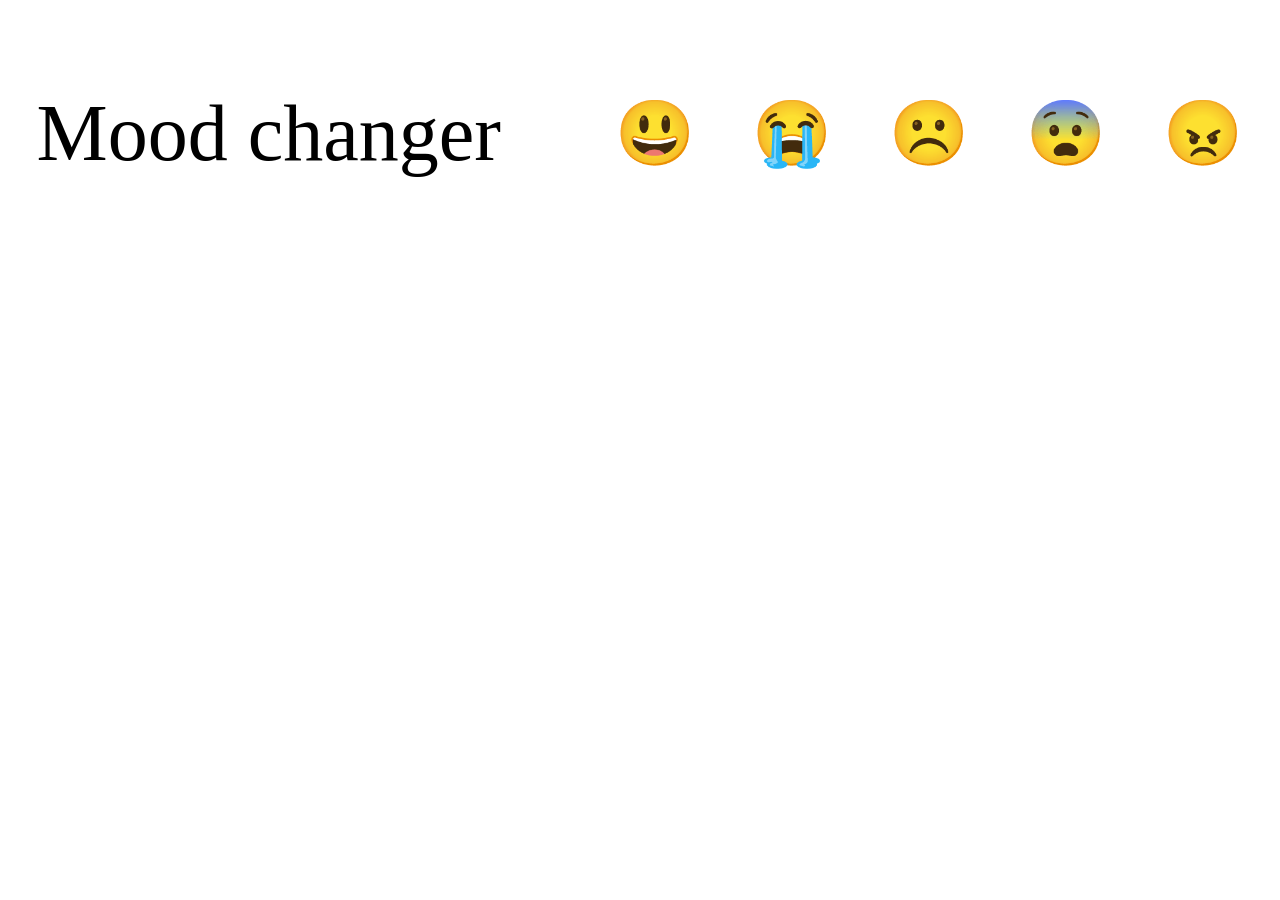
<file: EXTREME HOMEWORK/mood changer/index.html>
<!DOCTYPE html>
<html lang="en">
<head>
    <meta charset="UTF-8">
    <meta name="viewport" content="width=device-width, initial-scale=1.0">
   <link rel="stylesheet" href="style.css">
    <title>Document</title>
</head>
<body>
    <div class="mood">
        <p style="text-align: center; font-size: 5em; ">Mood changer</p>
        <br>
        <br>
    <p onclick="emoji1()">😃</p>
    <p onclick="emoji2()">😭</p>
    <p onclick="emoji3()">☹️</p>
    <p onclick="emoji4()">😨</p>
    <p onclick="emoji5()">😠</p>
    </div>
    <script src="index.js"></script>
</body>
</html>
</file>
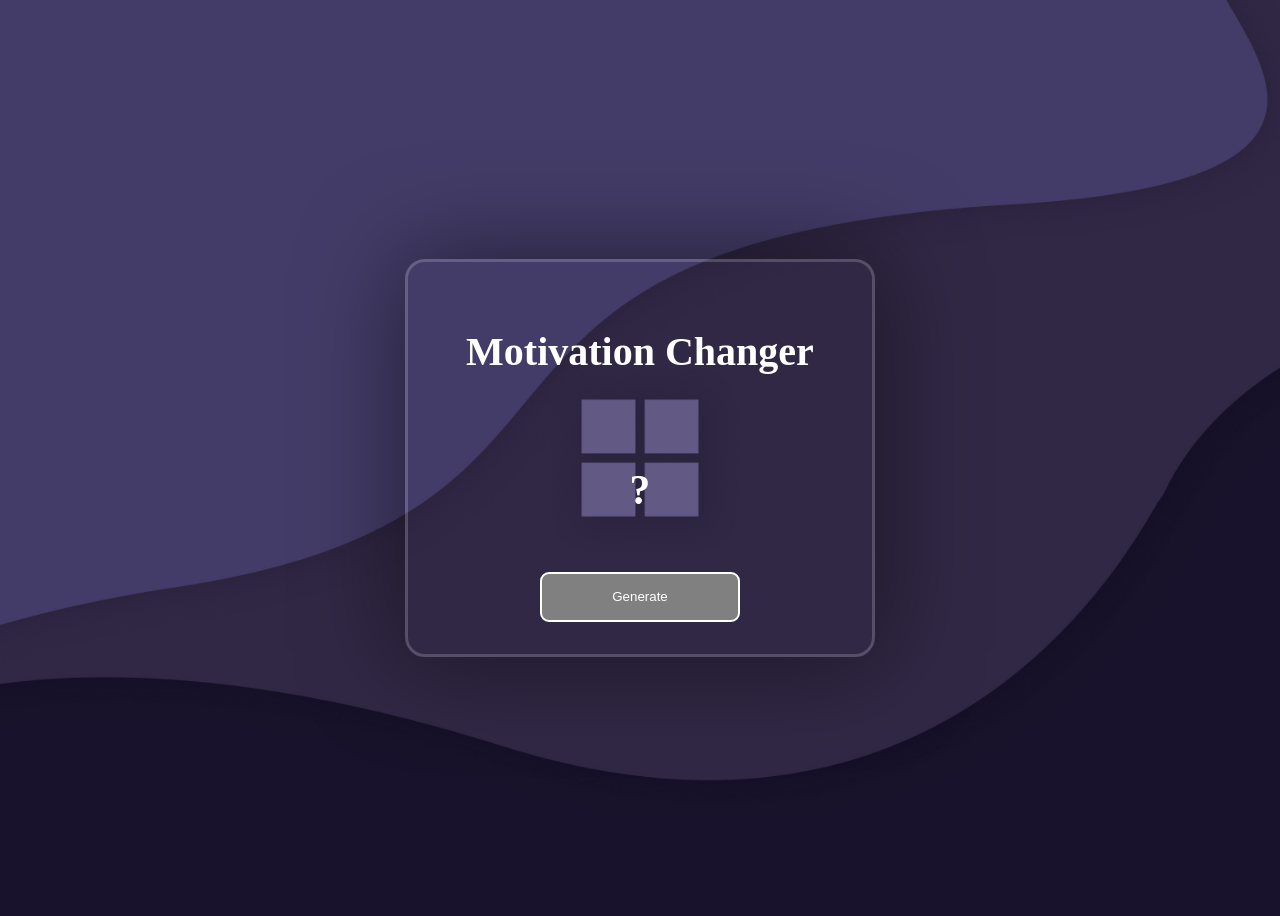
<file: EXTREME HOMEWORK/MOTIVATON/index.html>
<!DOCTYPE html>
<html lang="en">
<head>
    <meta charset="UTF-8">
    <meta name="viewport" content="width=device-width, initial-scale=1.0">
    <link rel="stylesheet" href="style.css">
    <title>Document</title>
</head>
<body>
    <div class="container">
    <h2>Motivation Changer</h2>
    <h1 id="result">?</h1>
    <button type="button" onclick="random()">Generate</button>
    </div>
    <script src="index.js"></script>
</body>
</html>
</file>
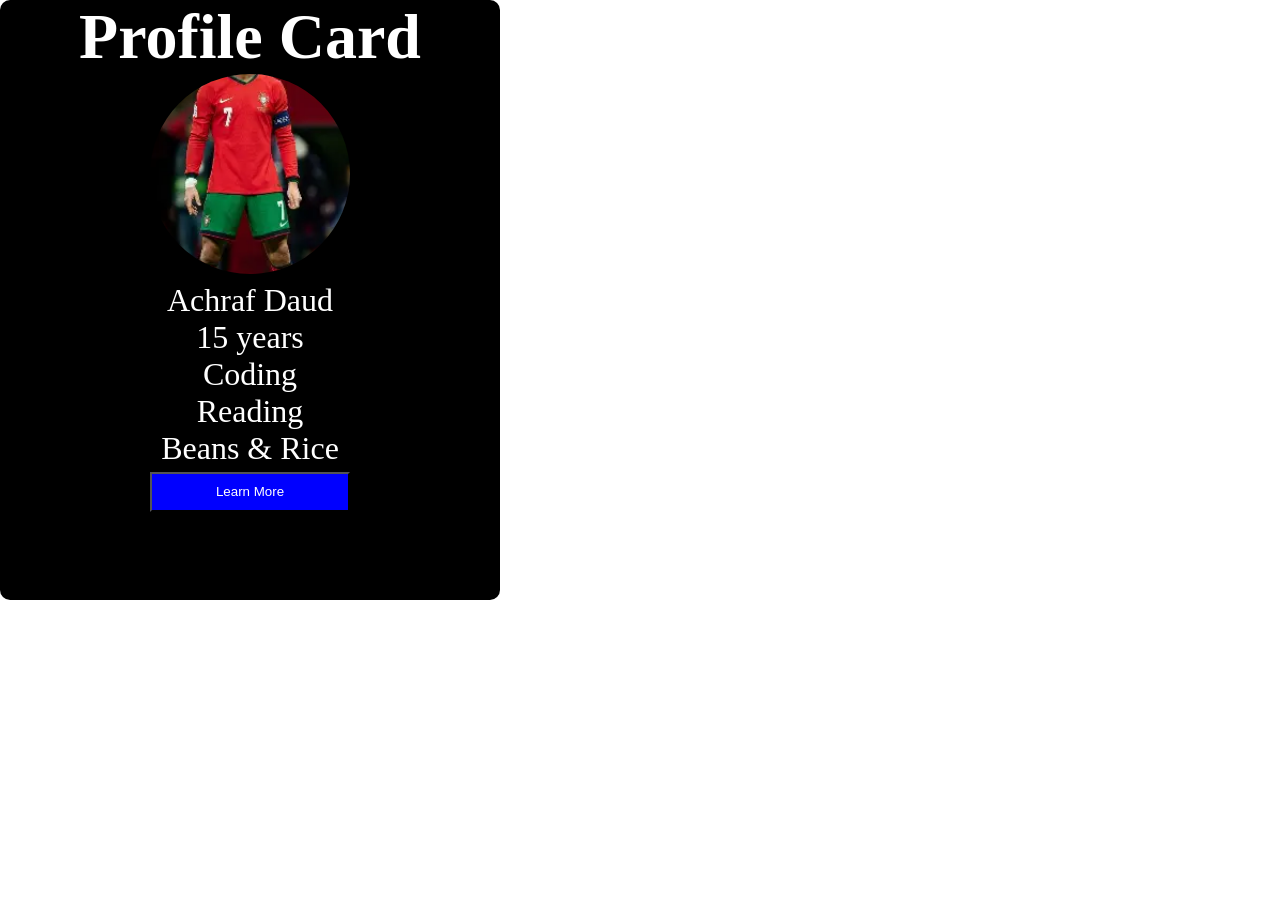
<file: EXTREME HOMEWORK/PROFILECARD/index.html>
<!DOCTYPE html>
<html lang="en">
<head>
    <meta charset="UTF-8">
    <meta name="viewport" content="width=device-width, initial-scale=1.0">
    <link rel="stylesheet" href="style.css">
    <title>Document</title>
</head>
<body>
    <div class="card">
        <h1>Profile Card</h1>
        <img src="download.webp" alt="" srcset="">
        <p id="click">Achraf Daud</p>
        <p>15 years</p>
        <p>Coding</p>
        <p>Reading</p>
        <p>Beans & Rice</p>
        <button type="button" onclick="increaseName()">Learn More</button>
    </div>
    <script src="index.js"></script>
</body>
</html>
</file>
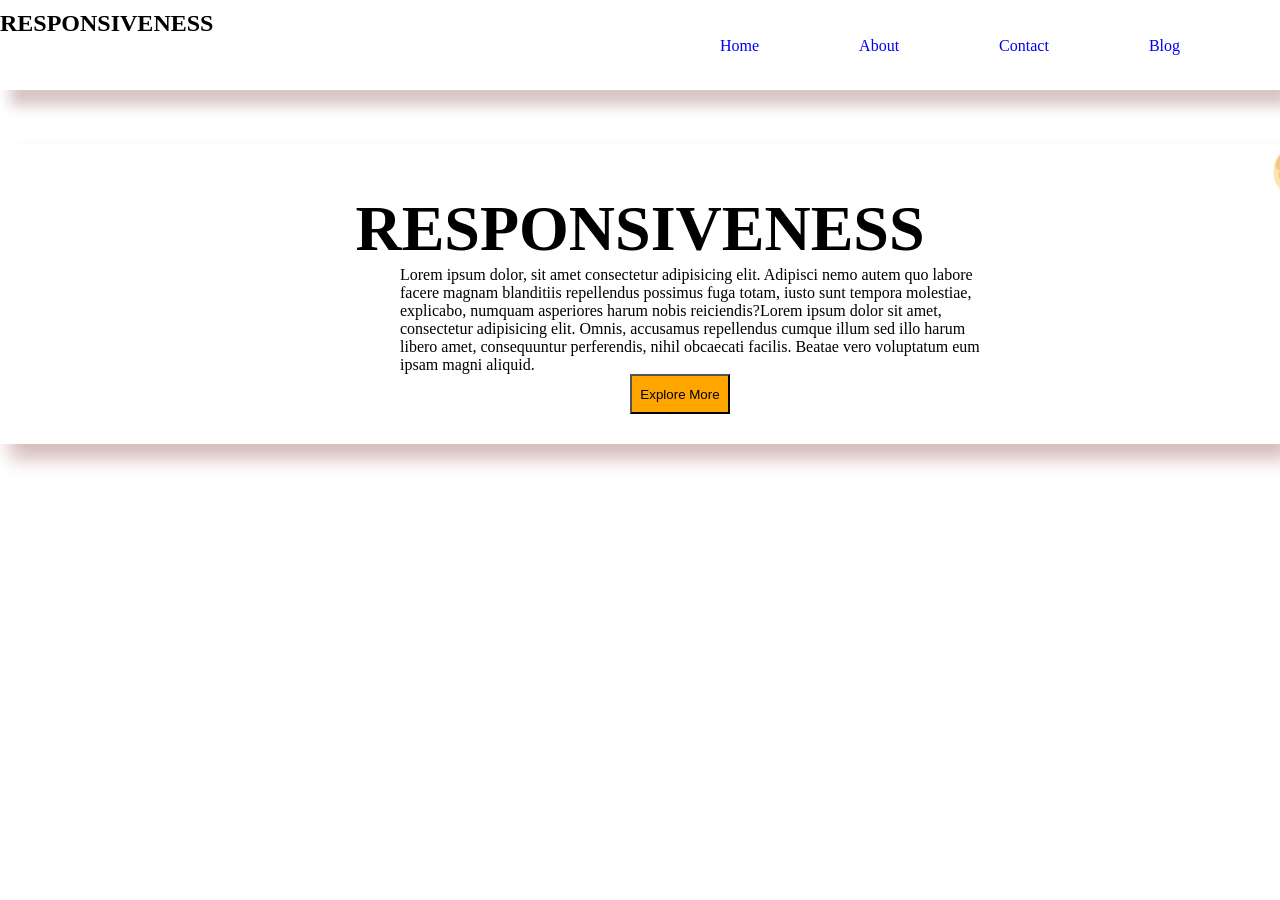
<file: EXTREME HOMEWORK/responsive head secction/index.html>
<!DOCTYPE html>
<html lang="en">
<head>
    <meta charset="UTF-8">
    <meta name="viewport" content="width=device-width, initial-scale=1.0">
    <link rel="stylesheet" href="style.css">
    <title>Document</title>
</head>
<body>
     <div class="contain">
    <nav>
       <h2>RESPONSIVENESS</h2>
        <ul>
            
        <li><a href="#">Blog</a></li>
        <li><a href="#">Contact</a></li>
        <li><a href="#">About</a></li>
        <li><a href="#">Home</a></li>
        
        </ul>

    </nav>

    <br>
    <br><br>
    <div class="head">
     <button type="button" onclick="toggle()" ondblclick="togle()" class="btn">🌗</button>
        <h1>RESPONSIVENESS</h1>
        <p>Lorem ipsum dolor, sit amet consectetur adipisicing elit. Adipisci nemo autem quo labore facere magnam blanditiis repellendus possimus fuga totam, iusto sunt tempora molestiae, explicabo, numquam asperiores harum nobis reiciendis?Lorem ipsum dolor sit amet, consectetur adipisicing elit. Omnis, accusamus repellendus cumque illum sed illo harum libero amet, consequuntur perferendis, nihil obcaecati facilis. Beatae vero voluptatum eum ipsam magni aliquid.</p>
        <button type="button">Explore More</button>
    </div>
</div>
    <script src="./index.js"></script>
</body>
</html>
</file>
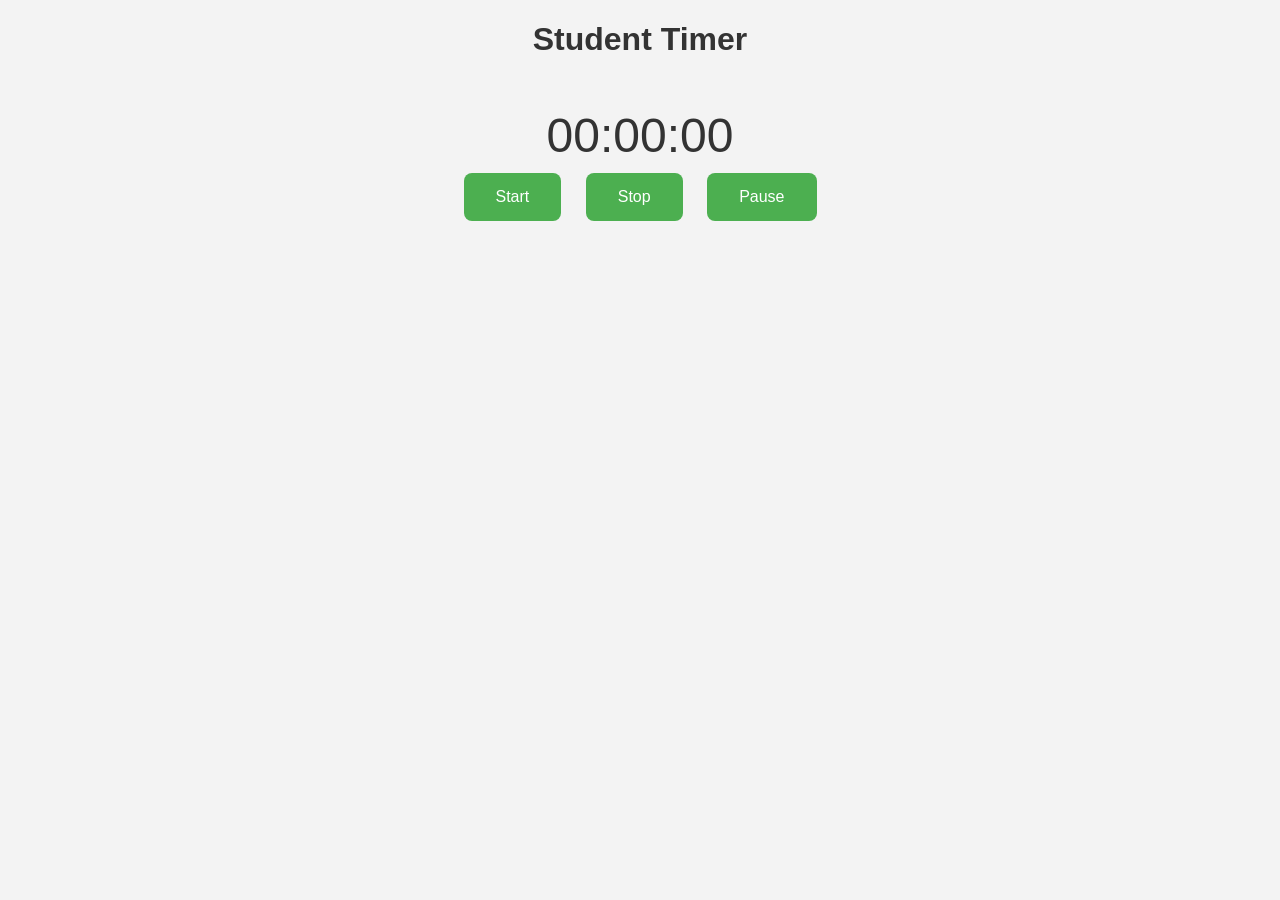
<file: EXTREME HOMEWORK/student timer/index.html>
<!DOCTYPE html>
<html lang="en">
<head>
    <meta charset="UTF-8">
    <meta name="viewport" content="width=device-width, initial-scale=1.0">
    <link rel="stylesheet" href="style.css">
    <title>Document</title>
</head>
<body>
    <h1>Student Timer</h1>
    <div id="timer">00:00:00</div>
    <button class="btn" id="startBtn" onclick="startTimer()">Start</button>
    <button class="btn" id="startBtn" onclick="stopTimer()">Stop</button>
    <button class="btn" id="startBtn" onclick="pauseTimer()">Pause</button>

    <script src="index.js"></script>
</body>
</html>
</file>
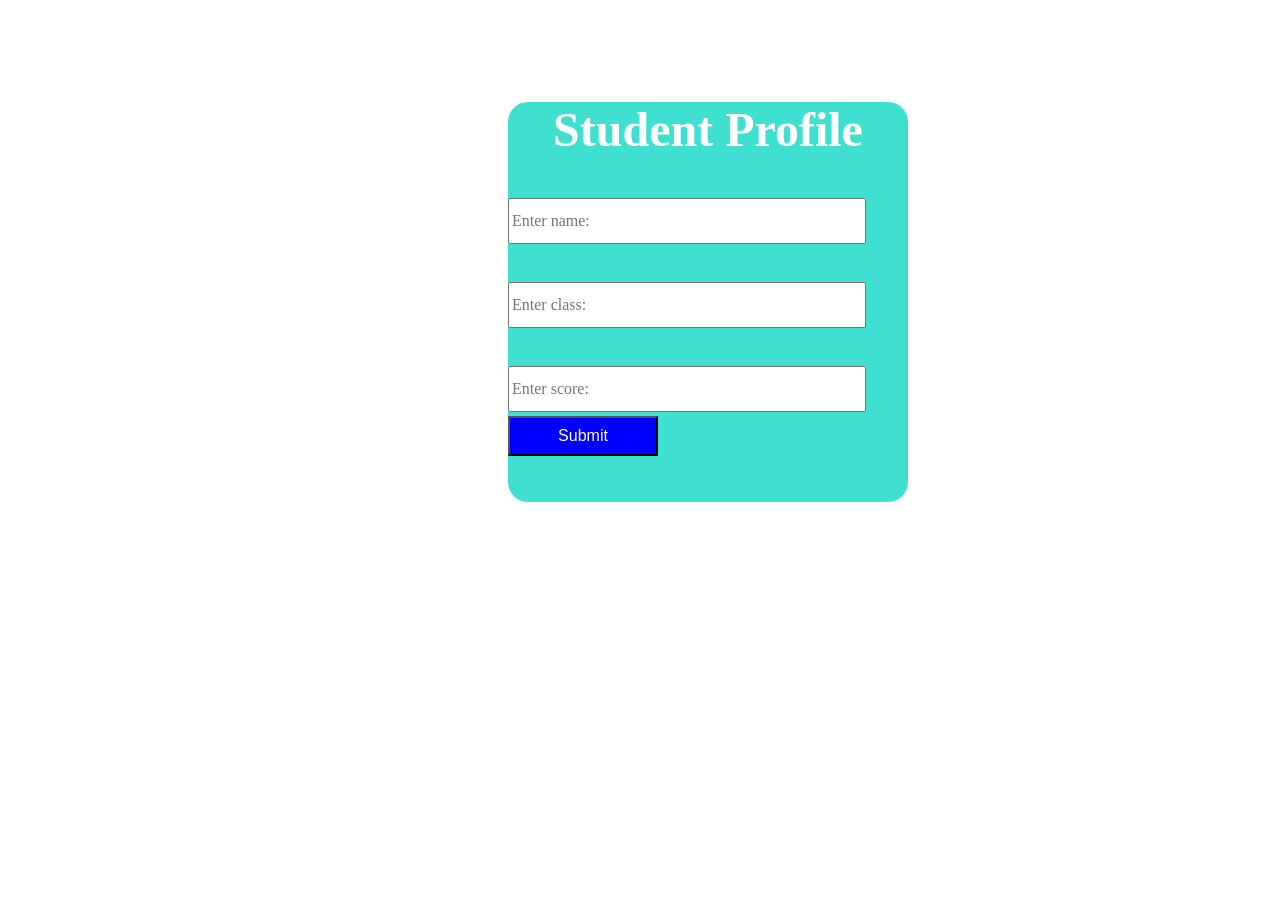
<file: EXTREME HOMEWORK/studentprofile/index.html>
<!DOCTYPE html>
<html lang="en">
<head>
    <meta charset="UTF-8">
    <meta name="viewport" content="width=device-width, initial-scale=1.0">
    <link rel="stylesheet" href="style.css">
    <title>Document</title>
</head>
<body>
<br><br><br>
<form>
    <h2>Student Profile</h2>
    <input type="text" id="name" placeholder="Enter name:" required>
    <br><br>
    <input type="text" id="class" placeholder="Enter class:" required>
    <br><br>
    <input type="number" id="score" placeholder="Enter score:" required>
    <br>

    <button type="button" onclick="inform()" id="submit">Submit</button>
</form>
    <script src="index.js"></script>
</body>
</html>
</file>
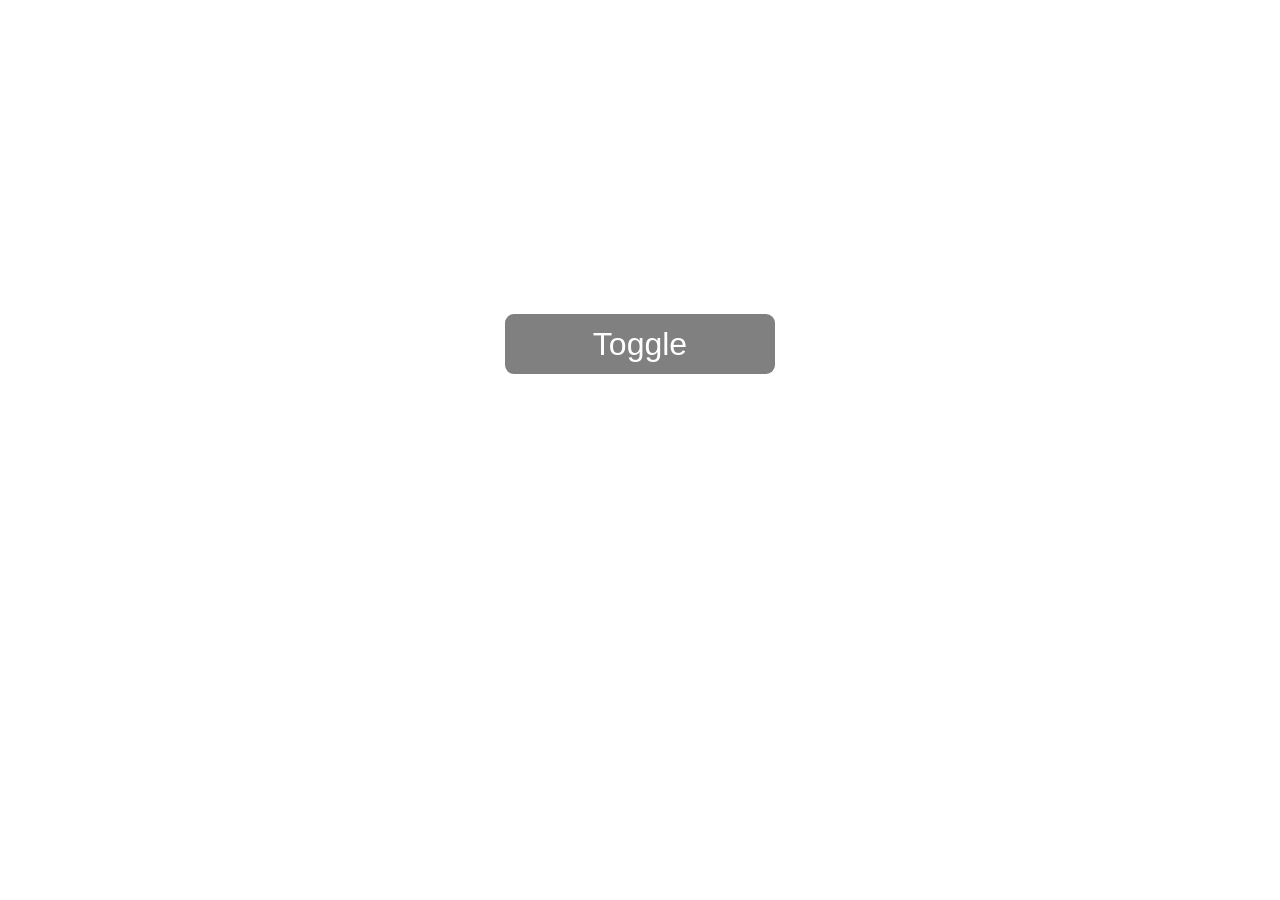
<file: EXTREME HOMEWORK/theme changer/index.html>
<!DOCTYPE html>
<html lang="en">
<head>
    <meta charset="UTF-8">
    <meta name="viewport" content="width=device-width, initial-scale=1.0">
    <link rel="stylesheet" href="style.css">
    <title>Document</title>
</head>
<body>
    <br><br><br><br><br><br><br><br><br><br><br><br><br><br><br><br><br>
    <div class="container">
        <br>
    <button onclick="toggle()">Toggle</button></div>
    <script src="index.js"></script>
</body>
</html>
</file>
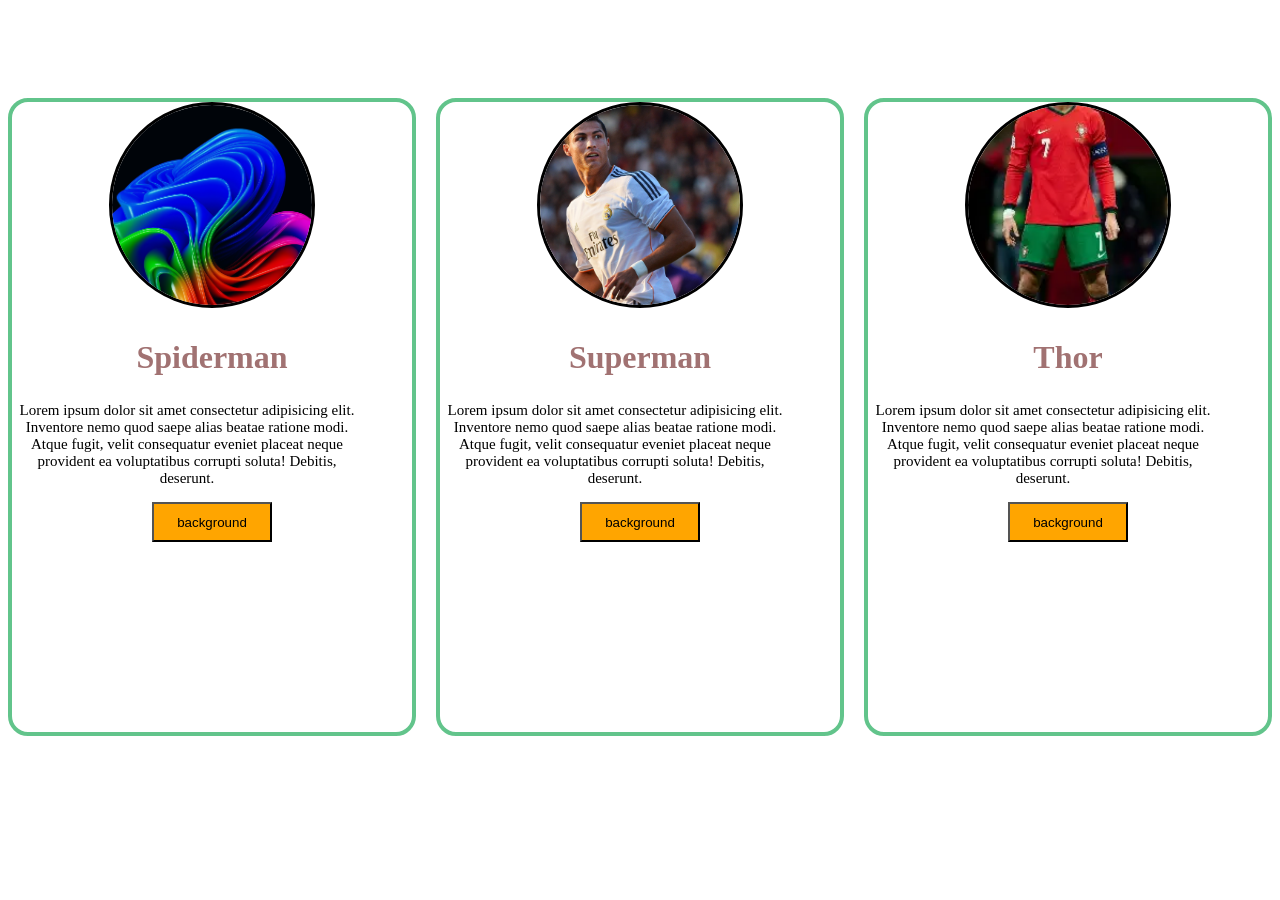
<file: EXTREME HOMEWORK/threeprofilecard/index.html>
<!DOCTYPE html>
<html lang="en">
<head>
    <meta charset="UTF-8">
    <meta name="viewport" content="width=device-width, initial-scale=1.0">
    <link rel="stylesheet" href="style.css">
    <title>Document</title>
</head>
<body>
    <br><br><br><br><br>
    <div class="profile-card">
    <div class="card" >
        <img src="./wallhaven-mldrv9.png" alt="" srcset="">
        <br>
        <h2>Spiderman</h2>
        <p>Lorem ipsum dolor sit amet consectetur adipisicing elit. Inventore nemo quod saepe alias beatae ratione modi. Atque fugit, velit consequatur eveniet placeat neque provident ea voluptatibus corrupti soluta! Debitis, deserunt.</p>
        <button class="btn" onclick="red()">background</button>
    </div>

    <div class="card">
        <img src="./wallhaven-nzyegw.jpg" alt="" srcset="">
        <h2>Superman</h2>
        <p>Lorem ipsum dolor sit amet consectetur adipisicing elit. Inventore nemo quod saepe alias beatae ratione modi. Atque fugit, velit consequatur eveniet placeat neque provident ea voluptatibus corrupti soluta! Debitis, deserunt.</p>
      <button class="btn" onclick="blue()">background</button>
    </div>
 
    <div class="card" >
        <img src="./download.webp" alt="" srcset="">
        <h2>Thor</h2>
        <p>Lorem ipsum dolor sit amet consectetur adipisicing elit. Inventore nemo quod saepe alias beatae ratione modi. Atque fugit, velit consequatur eveniet placeat neque provident ea voluptatibus corrupti soluta! Debitis, deserunt.</p>
     <button class="btn" onclick="black()">background</button>
    </div>
  
    </div>
    <script src="script.js"></script>
</body>
</html>
</file>
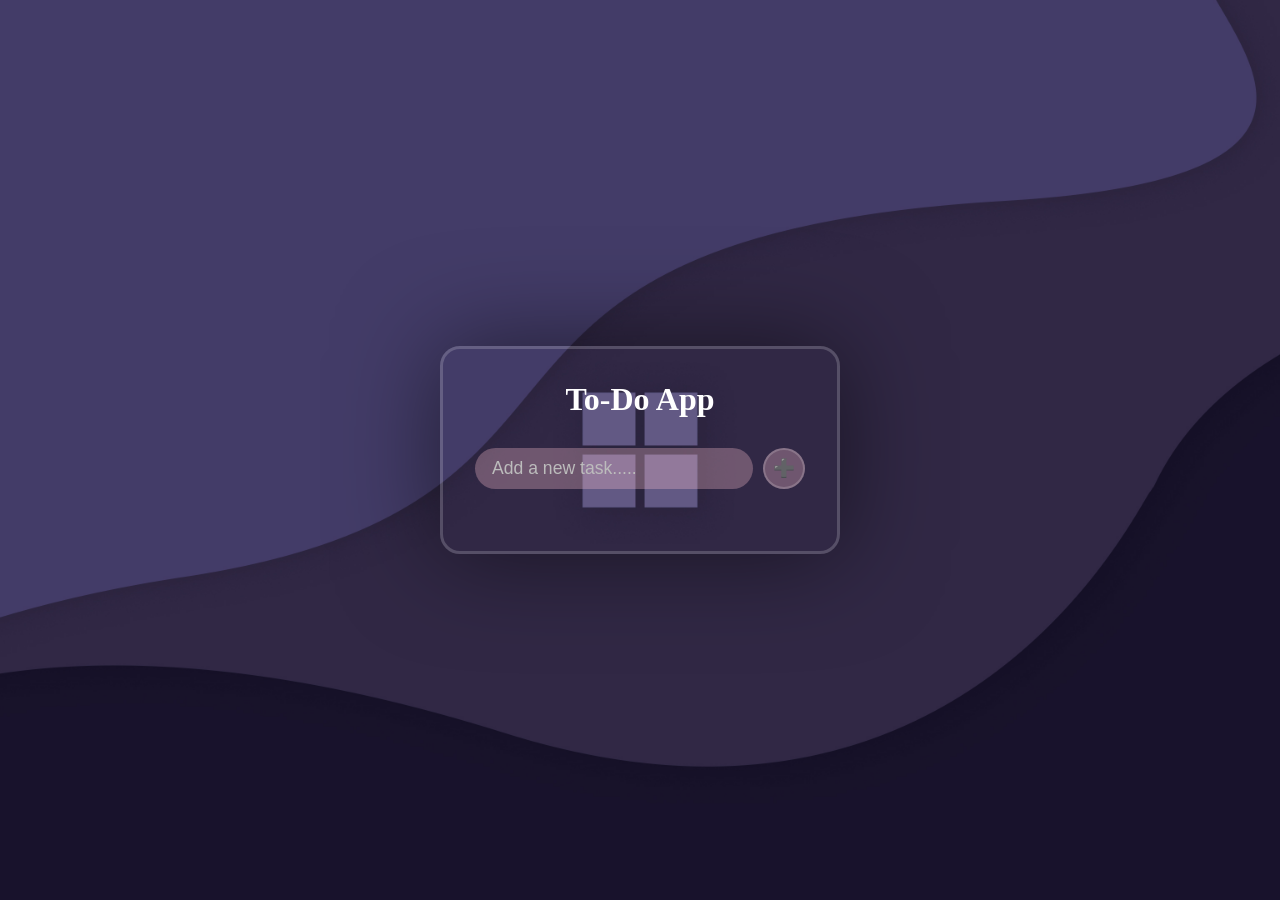
<file: EXTREME HOMEWORK/todo list/index.html>
<!DOCTYPE html>
<html lang="en">
<head>
    <meta charset="UTF-8">
    <meta name="viewport" content="width=device-width, initial-scale=1.0">
    <link rel="stylesheet" href="style.css">
    <title>Document</title>
</head>
<body>
<div class="container">
    <div class="todo-app">
        <h1>To-Do App</h1>
 
        <form action="" class="input-area">
            <input type="text" id="task-input" placeholder="Add a new task.....">
           <button type="submit" id="add-task-btn">➕</button> 
        </form>
        <div class="todos-container">
            <ul id="task-list">

            </ul>
           <!-- <img src="help.svg" class="emptyImage" alt="" srcset=""> -->
        </div>
    </div>
</div>
    <script src="index.js"></script>
</body>
</html>
</file>
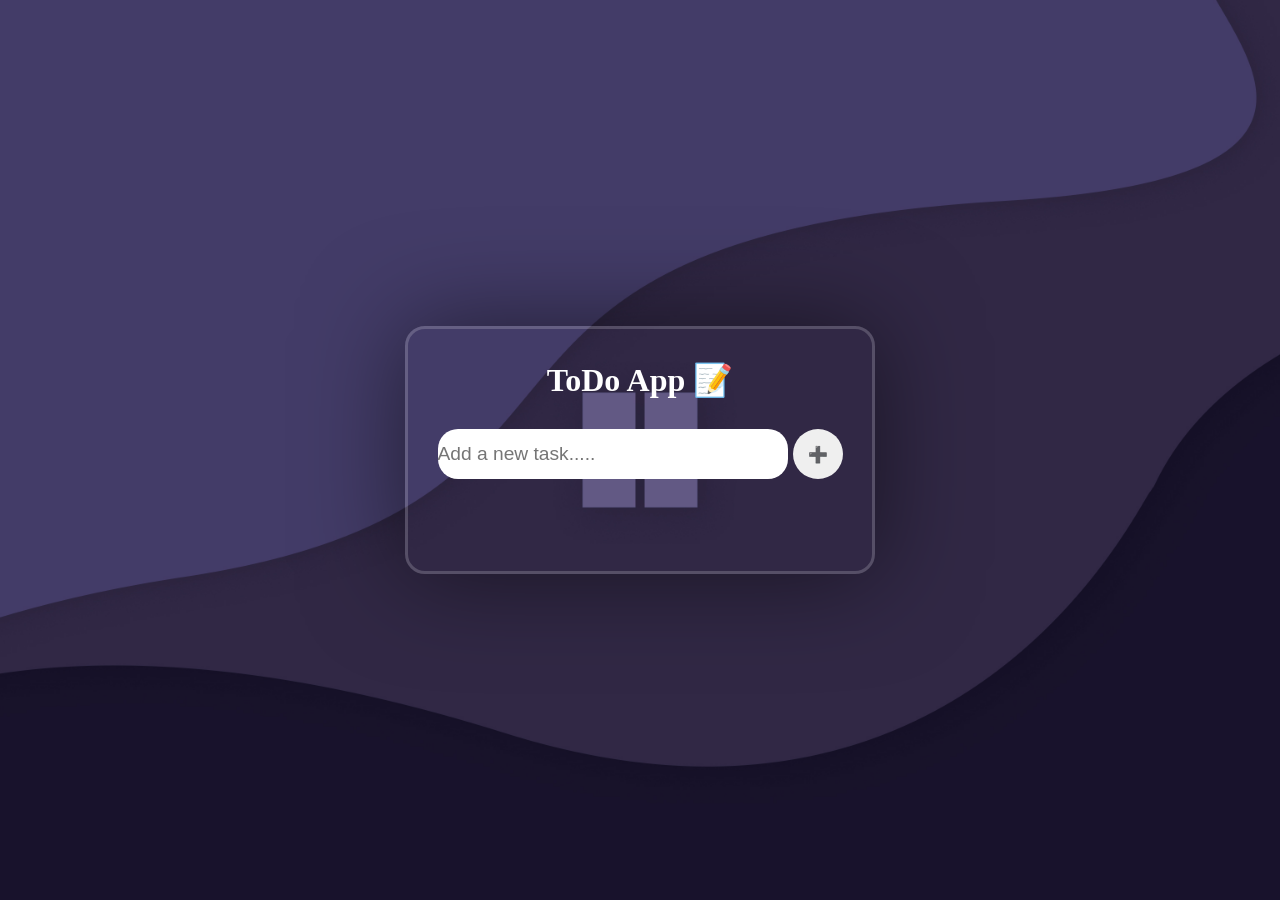
<file: EXTREME HOMEWORK/todolist2/index.html>
<!DOCTYPE html>
<html lang="en">
<head>
    <meta charset="UTF-8">
    <meta name="viewport" content="width=device-width, initial-scale=1.0">
    <link rel="stylesheet" href="style.css">
    <title>Document</title>
</head>
<body>
    <div class="contain">
    <div class="container">
        <h1>ToDo App 📝</h1>
        <div class="con">
        <input type="text" placeholder="Add a new task....." id="taskInput" >
        <button onclick="taskButton()">➕</button>
        </div>
      <ul id="taskList"></ul>
        
    <p id="taskCount" style="font-size: 1.6rem;"onclick="countTasks()" ></p>
    </div>

    </div>
    <script src="index.js"></script>
</body>
</html>
</file>
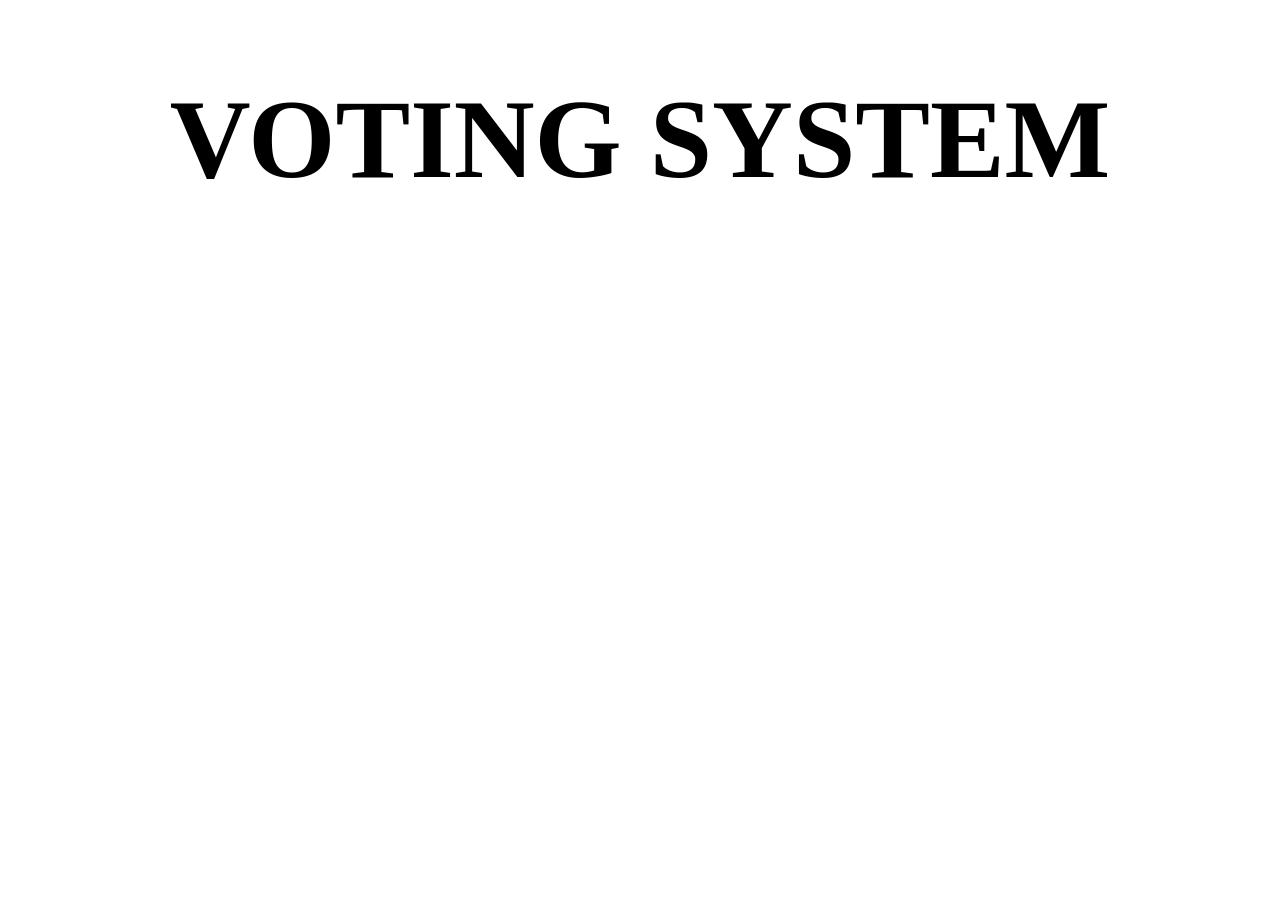
<file: EXTREME HOMEWORK/voting system/index.html>
<!DOCTYPE html>
<html lang="en">
<head>
    <meta charset="UTF-8">
    <meta name="viewport" content="width=device-width, initial-scale=1.0">
    <link rel="stylesheet" href="style.css">
    <title>Document</title>
</head>
<body>
    <form action="">
        <h1>VOTING SYSTEM</h1>
        
    <script src="index.js"></script>
</body>
</html>
</file>
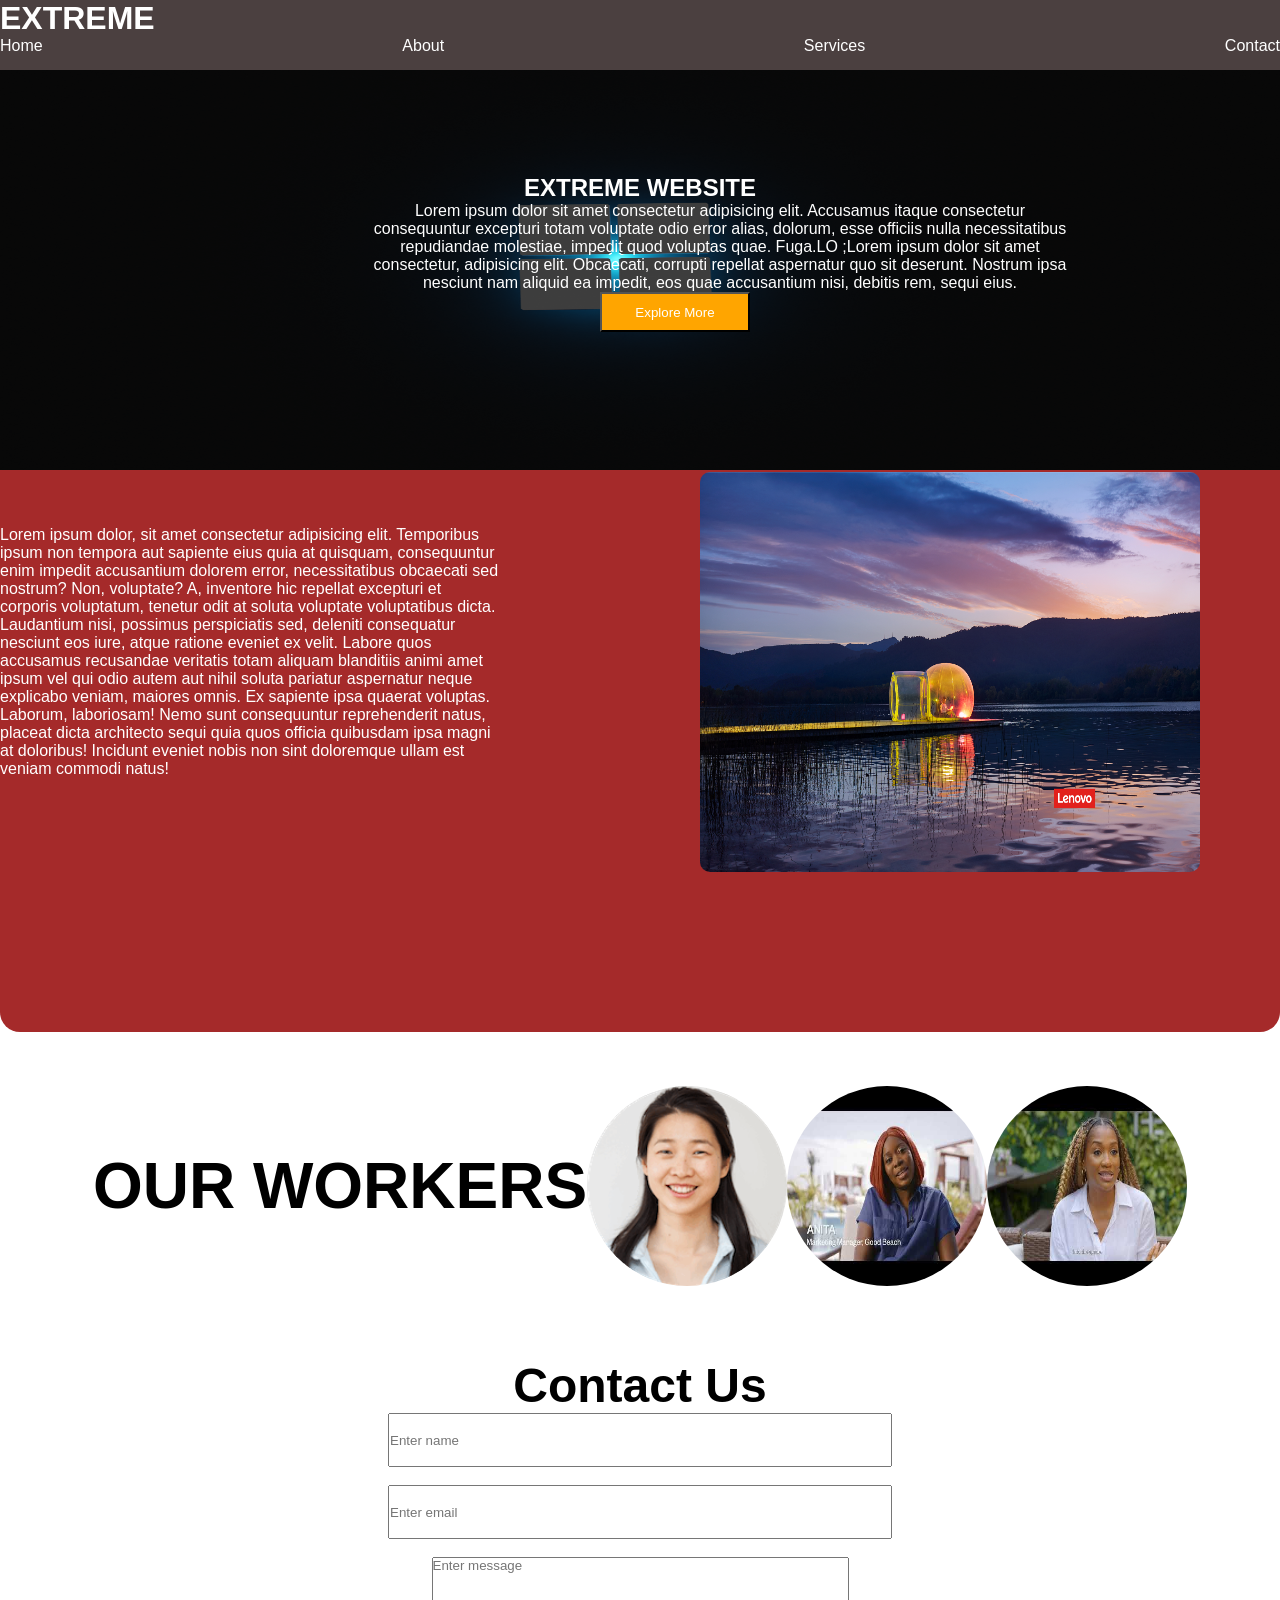
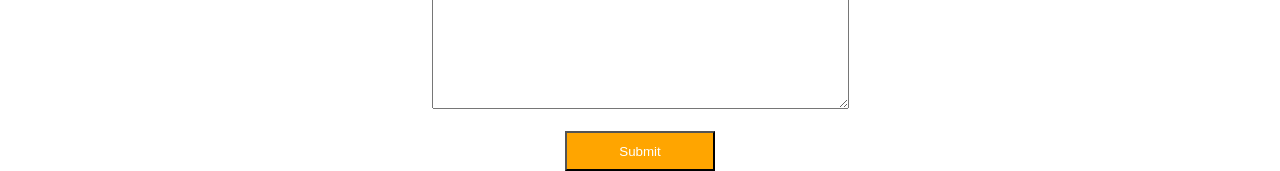
<file: EXTREME HOMEWORK/website/index.html>
<!DOCTYPE html>
<html lang="en">
<head>
    <meta charset="UTF-8">
    <meta name="viewport" content="width=device-width, initial-scale=1.0">
    <link rel="stylesheet" href="style.css">
    <title>Document</title>
</head>
<body>
    <nav>
        <h1 class="exr">EXTREME</h1>
        <ul>
            <li><a href="#home">Home</a></li>
            <li><a href="#about">About</a></li>
            <li><a href="#services">Services</a></li>
            <li><a href="#contact">Contact</a></li>
        </ul>
    </nav>

    <section id="home">
        <img src="wallhaven-g71erd.png" alt="" srcset="" class="etr">
        <h1 class="webx">EXTREME WEBSITE</h1>
        <p class="ex">Lorem ipsum dolor sit amet consectetur adipisicing elit. Accusamus itaque consectetur consequuntur excepturi totam voluptate odio error alias, dolorum, esse officiis nulla necessitatibus repudiandae molestiae, impedit quod voluptas quae. Fuga.LO ;Lorem ipsum dolor sit amet consectetur, adipisicing elit. Obcaecati, corrupti repellat aspernatur quo sit deserunt. Nostrum ipsa nesciunt nam aliquid ea impedit, eos quae accusantium nisi, debitis rem, sequi eius.</p>
        <button type="button" class="ty" onclick="jit()">Explore More</button>
    </section>
    
    <section id="about">
        <img src="wallhaven-rdqmjq.jpg" alt="" srcset="" class="rdq">
        <p class="win">Lorem ipsum dolor, sit amet consectetur adipisicing elit. Temporibus ipsum non tempora aut sapiente eius quia at quisquam, consequuntur enim impedit accusantium dolorem error, necessitatibus obcaecati sed nostrum? Non, voluptate?
        A, inventore hic repellat excepturi et corporis voluptatum, tenetur odit at soluta voluptate voluptatibus dicta. Laudantium nisi, possimus perspiciatis sed, deleniti consequatur nesciunt eos iure, atque ratione eveniet ex velit.
        Labore quos accusamus recusandae veritatis totam aliquam blanditiis animi amet ipsum vel qui odio autem aut nihil soluta pariatur aspernatur neque explicabo veniam, maiores omnis. Ex sapiente ipsa quaerat voluptas.
        Laborum, laboriosam! Nemo sunt consequuntur reprehenderit natus, placeat dicta architecto sequi quia quos officia quibusdam ipsa magni at doloribus! Incidunt eveniet nobis non sint doloremque ullam est veniam commodi natus!</p>    </section>
        <br><br><br>
<section id="services">
    <h2>OUR WORKERS</h2>
    <img src="angela.png" alt="" srcset="" class="oy">
    <!-- <p class="name">Angela Doe</p> -->
    <img src="hqdefault(2).jpg" alt="" srcset="" class="i0">
    <!-- <p class="name">Dolphin Adedeji</p> -->
    <img src="hqdefault(3).jpg" alt="" srcset="" class="oi">
    <!-- <p class="name">Kuburat Olayinka</p> -->
</section>
<br><br><br><br>
<section id="contact">
<form action="">
    <h3>Contact Us</h3>
    <center>
    <input type="text" placeholder="Enter name" id="text">
<br><br>
    <input type="email" placeholder="Enter email" id="email">
    <br><br>
    <textarea name="message" id="message" cols="50" rows="10" placeholder="Enter message"></textarea>
    <br><br>
    <button type="button" class="btn" onclick="btn()">Submit</button>
</form>
</center>
</section>
<script src="index.js"></script>
    </body>
</html>
</file>
<file: EXTREME HOMEWORK/mood changer/style.css>
p{
    font-size: 4em;
    text-align: center;
}

.mood{
    align-items: center;
    justify-content: center;
    display: flex;
    justify-content: space-around;
}
</file>
<file: EXTREME HOMEWORK/MOTIVATON/style.css>
body{
    display: flex;
    align-items: center;
    justify-content: center;
    min-height: 100vh;
    background: url(wallhaven-qzj2vd.jpg) no-repeat center center/cover;

}
.container{
    width: 100%;
    max-width: 400px;
    padding: 2rem;
    display: flex;
    align-items: center;
    justify-content: center;
    flex-direction: column;
    gap: 30px;
    color: #fff;
    border-radius: 20px;
    box-shadow: 0 0 100px rgba(0.9, 0.3, 0.2, 0.5);
    border: 3px solid rgba(255, 255, 255, 0.18);
    /* backdrop-filter: blur(10px); */
}

h2{
    font-size: 2.5rem;
}

h1{
    font-size: 2.6rem;
}

button{
    width: 200px;
    height: 50px;
    border-radius: 9px;
    background: gray;
    color: white;
    border: 2px solid white;
}
</file>
<file: EXTREME HOMEWORK/PROFILECARD/style.css>
*{
    margin: 0;
    padding: 0;
}

.card{
    width: 500px;
    color: white;
    height: 600px;
    background: black;
    border-radius: 10px;
    font-size: 2em;
    text-align: center;
}

img{
    border-radius: 50%;
    width: 200px;
    height: 200px;
    object-fit: cover;
}

button{
    width: 200px;
    height: 40px;
    background: blue;
    color: white;
    cursor: pointer;
}
</file>
<file: EXTREME HOMEWORK/responsive head secction/style.css>
*{
    margin: 0;
    padding: 0;
}

nav{
    width: 100%;
    height: 80px;
    box-shadow: 10px 16px 13px rgb(216, 198, 198);
}
h2{
    margin-top: 10px;

}

a{
    text-decoration: none;
}

li{
    flex-direction: column;
    float: right;
    margin-right: 100px;
    list-style: none;
}

.head{
    width: 100%;
    height: 300px;
    box-shadow: 10px 15px 18px rgb(214, 186, 186);
}

h1{
    text-align: center;
    font-size: 4em;
}

p{
    
    max-width: 600px;
    margin-left: 400px;
}

button{
    width: 100px;
    height: 40px;
    background: orange;
    margin-left:630px;

}
.btn{
    margin-left: 1250px;  
    font-size: 3em;
    background: none;
    border: none;
  
}

@media(max-width:768px){
    p{
      margin-right: -200px;
      margin-left:-1px;
      max-width: 500px;

    }
.btn{
    margin-right: -1600px; 
    margin-left: -1px;

}
    nav{
        flex-direction: row;
    }

    h1{
        text-align:left;
        font-size: 2.5em;
        
    }
button{
    margin-right: -1000px;
    margin-left: -1px;
 
}

  
}
</file>
<file: EXTREME HOMEWORK/student timer/style.css>
body{
    font-family: Arial, sans-serif;
    text-align: center;
    background-color: #f3f3f3;
}

h1{
    color: #333;
}

#timer{
    font-size: 48px;
    margin-top: 50px;
    color: #333;
}

.btn{
    background-color: #4CAF50;
    border: none;
    color: white;
    padding: 15px 32px;
    text-align: center;
    text-decoration: none;
    display: inline-block;
    font-size: 16px;
    margin: 10px;
    cursor: pointer;
    border-radius: 8px;
    transition: background-color 0.3s ease;
}

.btn:hover{
    background-color: #45a049;
}
</file>
<file: EXTREME HOMEWORK/studentprofile/style.css>
center{
    width: 400px;height: 400px;border-radius: 20px;background: turquoise;color: white;font-size: 2rem;
}

form{
    width:  400px;
    height: 400px;
    border-radius: 20px;
    background: turquoise;
    color: white;
    font-size: 2rem;
    margin-left: 500px;
}


input{
    width: 350px;
    height: 40px;
    font-family: cursive;
    color: blue;
    font-size: 1rem;
}

button{
    width: 150px;
    height: 40px;
    font-size: 1rem;
    color: white;
    background: blue;
}

h2{
    color: white;
    text-align: center;
}
</file>
<file: EXTREME HOMEWORK/theme changer/style.css>
button{
    width:270px;
    height: 60px;
    background: grey;
    color: white;
    border-radius: 9px;
    border: none;
    font-size: 2rem;

}

.container{
    display: flex;
    align-items: center;
    justify-content: center;
    
}

h1{
    
    font-size: 5rem;
}
</file>
<file: EXTREME HOMEWORK/threeprofilecard/style.css>
.card{
    width: 400px;
    height: 70vh;
    box-shadow: 3px 3px 3px rgb(white,black);
    border: 4px solid rgb(98, 196, 139);
    border-radius: 20px;

}
.profile-card{
    display: flex;
    align-items: center;
    justify-content: center;
    text-align: center;
    justify-content: space-between;
}

img{
    border-radius: 50%;
    border: 3px solid black;
    object-fit: cover;
    width: 200px;
    height: 200px;
}

.btn{
    width: 120px;
    height: 40px;
    background: orange;
}

h2{
    font-size: 2em;
    color: rgb(161, 114, 114);
}

p{
    max-width: 350px;
    font-family: cursive;
    font-size: 15px;
    text-align: center;
}
</file>
<file: EXTREME HOMEWORK/todo list/style.css>
@import url('https://fonts.googleapis.com/css2?family=Jost:ital,wght@0,100..900;1,100..900&display=swap');
*{
    margin: 0;
    padding: 0;
    box-sizing: border-box;
}

body{
    display: flex;
    align-items: center;
    justify-content: center;
    min-height: 100vh;
    background: url(wallhaven-qzj2vd.jpg) no-repeat center center/cover;

}

.container{
    display: flex;
    justify-content: center;
    align-items: center;
    width: 100%;
    height: 100%;
    padding: 0 20px;
}

.todo-app{
    width: 100%;
    max-width: 400px;
    padding: 2rem;
    display: flex;
    align-items: center;
    justify-content: center;
    flex-direction: column;
    gap: 30px;
    color: #fff;
    border-radius: 20px;
    box-shadow: 0 0 100px rgba(0, 0, 0, 0.5);
    border: 3px solid rgba(255, 255, 255, 0.18);
    /* backdrop-filter: blur(10px); */
}

.todo-app h1{
    font-size: 2rem;
}
/* 
.stat-container{
    
} */

.input-area{
    display: flex;
    justify-content: space-between;
    align-items: center;
    width: 100%;
}


.input-area input{
    flex: 1;
    padding: 10px 17px;
    font-size: 1.1rem;
    border: none;
    outline: none;
    border-radius: 22px;
    background: rgba(255, 194, 209, 0.3);
    color: #dbdbdb;
}

.input-area input::placeholder{
    color: #bcbcbc;
}

.input-area button{
    display: flex;
    align-items: center;
    justify-content: center;
    margin-left: 10px;
    padding: 8px;
    border-radius: 50%;
    color: #fff;
    font-size: 1.1rem;
    background: rgba(255, 194, 209, 0.3);
    border: 2px solid rgba(255, 255, 255, 0.18);
    cursor: pointer;
    transition: all 0.2s ease;
}

.input-area button:hover{
    transform: scale(1.1);
    background: #ff6f91;
}

.todos-container{
    width: 100%;
    display: flex;
    align-items: center;
    justify-content: center;
}

.task-list{
    width: 100%;
}


#task-list li{
    display: flex;
    align-items: center;
    justify-content: space-between;
    background: rgba(255, 194, 209, 0.3);
    margin-bottom: 10px;
    padding: 8px 10px;
    border-radius: 30px;
    font-size: 1.2rem;
    color: #fff;
    position: relative;
    transition: box-shadow 0.2s ease;
}

#task-list li:hover{
    box-shadow: 0 0 10px rgba(0, 0, 0, 0.1);
}

#task-list li.checkbox{
    min-width: 20px;
    height: 20px;
    border: 2px solid rgba(255, 255, 255, 0.3);
    background: transparent;
    border-radius: 50%;
    appearance: none;
    cursor: pointer;
    transition: all 0.2s ease;
}

#task-list li.checkbox:checked{
    background: #ff6f91;
    transform: scale(1.1);

}

#task-list li .checkbox:checked::before{
    content: 2713;
    color:#fff ;
    display: flex;
    align-items: center;
    justify-content: center;
    font-size: 1rem;
}

#task-list li span{
    flex: 1;
    margin-left: 10px;
    word-wrap: break-word;
}

#task-list li.completed span{
    text-decoration: 2px line-through #000;
    color: #000;
}



.task-buttons{
    display: flex;
    gap: 10px;
    margin-right: auto;

}

.task-buttons button{
    background: rgba(255, 194, 209, 0.3);
    border: none;
    border-radius: 50%;
    width: 30px;
    height: 30px;
    color: #fff;
    font-size: 0.8rem;
    cursor: pointer;
    transition: all 0.2s ease;
    display: flex;
    justify-content: center;
    align-items: center;
}

.task-buttons button:hover{
    transform: scale(1.2);

}

.task-buttons .edit-btn{
    background: #ffbf00;
}

.task-buttons .delete-btn{
    background: #ff6f91;
}
</file>
<file: EXTREME HOMEWORK/todolist2/style.css>
*{
    margin: 0;
    padding: 0;
}

.container{
    width: 100%;
    max-width: 400px;
    padding: 2rem;
    display: flex;
    align-items: center;
    justify-content: center;
    flex-direction: column;
    gap: 30px;
    color: #fff;
    border-radius: 20px;
    box-shadow: 0 0 100px rgba(0, 0, 0, 0.5);
    border: 3px solid rgba(255, 255, 255, 0.18);
    /* backdrop-filter: blur(10px); */
}

body{
    display: flex;
    align-items: center;
    justify-content: center;
    min-height: 100vh;
    background: url(wallhaven-qzj2vd.jpg) no-repeat center center/cover;

}

.contain{
    display: flex;
    justify-content: center;
    align-items: center;
    width: 100%;
    height: 100%;
    padding: 0 20px;
}

ul{
    list-style: none;
    font-size: 2rem;
}

input{
    width: 350px;
    height: 50px;
    border-radius: 20px;
    color: blue;
    text-align: left;
    border: none;
    font-size: 1.2rem;
}

button{
    width: 50px;
    height: 50px;
    border-radius: 50%;
    border: none;
    font-size: 1rem;
}

.con{
    display: flex;
    align-items: center;
    justify-content: center;
    gap: 5px;
}

.count{
    width: 150px;
    height: 40px;
    border-radius: 10px;
}

.delete-btn{
    width: 50px;
    height: 50px;
    background: none;
    border: none;
}
</file>
<file: EXTREME HOMEWORK/voting system/style.css>
h1{
    text-align: center;
    font-size: 7em;
}
</file>
<file: EXTREME HOMEWORK/website/style.css>
*{
    margin: 0;
    padding: 0;
    font-family: Verdana, Geneva, Tahoma, sans-serif;
}

nav{
    width: 100%;
    height: 70px;
    background: rgb(75, 64, 64);
    box-shadow: 0 0 10px rgb(75, 64, 64);
}

ul{
    text-decoration: none;
    list-style: none;
    display: flex;
    align-items: end;
    justify-content: end;
    justify-content: space-between;
}

li{
    list-style: none;
    flex-direction: column;

}

a{
    color: white;
    text-decoration: none;
    font-size: 1rem;
} 
.exr{
    flex: 1;
    font-size: 2rem;
    color: white;
}

a:hover{
    color: red;
}

.etr{
    width: 100%;
    height: 400px;

}

.webx{
    margin-top: -300px;
    color: white;
    text-align: center;
}

.ex{
    color: white;
    max-width: 700px;
    margin-left: 370px;
    text-align: center;
}

.ty{
    margin-left: 600px;
    width: 150px;
    height: 40px;
    background: orange;
    color: white;
}

#about{
    width: 100%;
    height: 700px;
    border-radius: 20px;
    background: brown;
}

.rdq{
    width: 500px;
    height: 400px;
    border-radius: 10px;
    margin-left: 700px;
    margin-top: 140px;
}

.win{
    max-width: 500px;
    margin-top: -350px;
    color: white;
    font-size: 1rem;
}

h2{
    color: white;
    font-size: 3rem;
}

h2{
    text-align: center;
    font-size: 4rem;
    color: black;
}

#services img{
    border-radius: 50%;
    border-radius: 2px solid black;
    width: 200px;
    height: 200px;
    
}

#services{
    display: flex;
    align-items: center;
    justify-content: center;
}

h3{
    font-size: 3rem;
    color: black;
    text-align: center;
}

input{
    width: 500px;
    height: 50px;
}

.btn{
    width: 150px;
    height: 40px;
    background: orange;
    color: white;
}

@media(max-width:768px){
    #services img{
        flex-direction: row;
    display: flex;
    margin-top: 400px;
    margin-right:200px;
    gap: none; 
    width: 100px;
    height: 100px;
    }

    #home{
        flex-direction: row;
    }
    input{
        width: 300px;
    }
.ex{
    min-width: 300px;
    margin-left: -90px;
}
.ty{
    margin-left:150px;
}
.rdq{
    margin-left: -50px;
}
.oi{
    margin-left: -400px;
}
.io{
    margin-left: -400px;
}

.oy{
    margin-left: -400px;
}
textarea{
    width: 300px;
}
}
</file>
